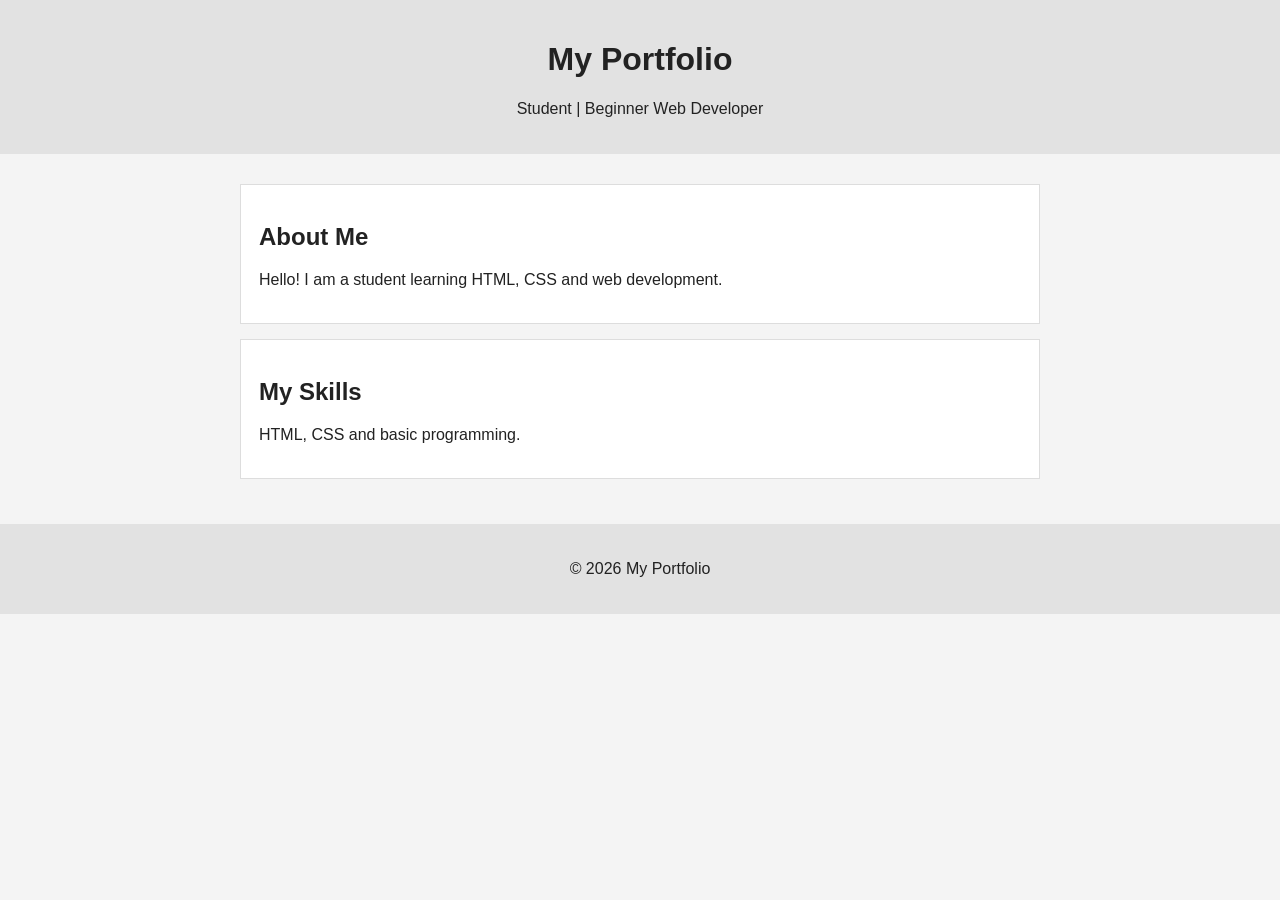
<file: Web_Development_Assignment/Module_1_Terminal_Git_GitHub/P2_Portfolio_Initial_Commit/index.html>
<!DOCTYPE html>
<html lang="en">
<head>
    <meta charset="UTF-8">
    <meta name="viewport" content="width=device-width, initial-scale=1.0">
    <title>My Portfolio</title>
    <link rel="stylesheet" href="style.css">
</head>
<body>
    <header>
        <h1>My Portfolio</h1>
        <p>Student | Beginner Web Developer</p>
    </header>

    <main>
        <section>
            <h2>About Me</h2>
            <p>Hello! I am a student learning HTML, CSS and web development.</p>
        </section>

        <section>
            <h2>My Skills</h2>
            <p>HTML, CSS and basic programming.</p>
        </section>
    </main>

    <footer>
        <p>© 2026 My Portfolio</p>
    </footer>
</body>
</html>
</file>
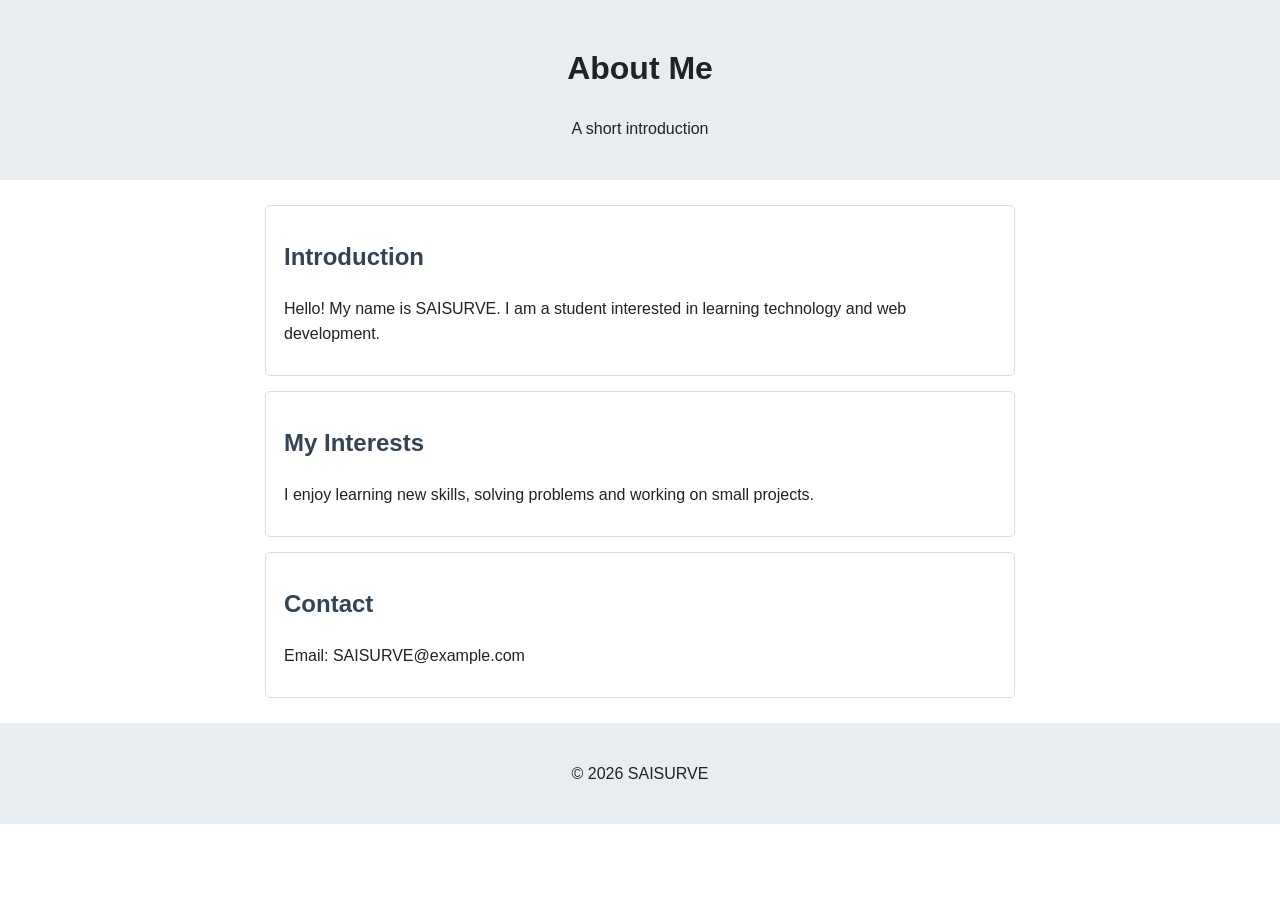
<file: Web_Development_Assignment/Module_2_HTML_CSS_Foundations/P5_Semantic_Bio_Page/index.html>
<!DOCTYPE html>
    <html lang="en">
    <head>
        <meta charset="UTF-8">
        <meta name="viewport" content="width=device-width, initial-scale=1.0">
        <title>P5: Semantic Bio Page</title>
        <link rel="stylesheet" href="style.css">
    </head>
    <body>

<header class="top">
    <h1>About Me</h1>
    <p>A short introduction</p>
</header>
<main>
    <section>
        <h2>Introduction</h2>
        <p>Hello! My name is SAISURVE. I am a student interested in learning technology and web development.</p>
    </section>
    <section>
        <h2>My Interests</h2>
        <p>I enjoy learning new skills, solving problems and working on small projects.</p>
    </section>
    <section>
        <h2>Contact</h2>
        <p>Email: SAISURVE@example.com</p>
    </section>
</main>
<footer><p>© 2026 SAISURVE</p></footer>

    </body>
    </html>
</file>
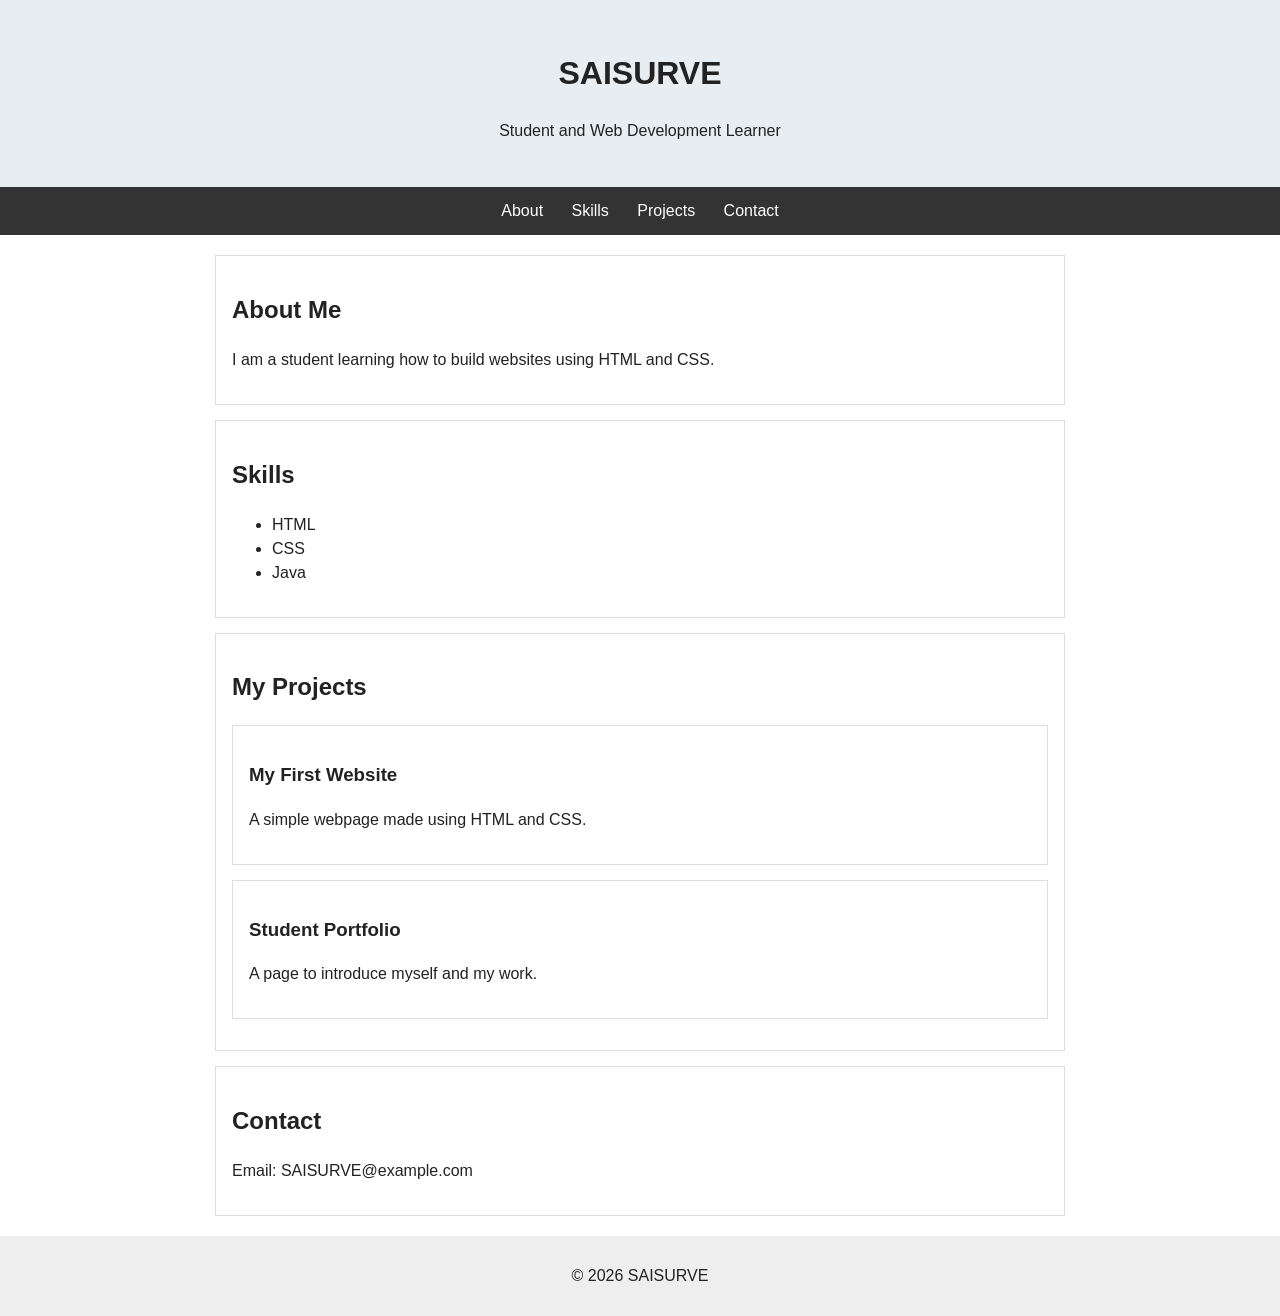
<file: Web_Development_Assignment/Module_2_HTML_CSS_Foundations/P6_Portfolio_Structure/index.html>
<!DOCTYPE html>
    <html lang="en">
    <head>
        <meta charset="UTF-8">
        <meta name="viewport" content="width=device-width, initial-scale=1.0">
        <title>P6: My Portfolio</title>
        <link rel="stylesheet" href="style.css">
    </head>
    <body>

<header>
    <h1>SAISURVE</h1>
    <p>Student and Web Development Learner</p>
</header>
<nav>
    <a href="#about">About</a>
    <a href="#skills">Skills</a>
    <a href="#projects">Projects</a>
    <a href="#contact">Contact</a>
</nav>
<main>
    <section id="about">
        <h2>About Me</h2>
        <p>I am a student learning how to build websites using HTML and CSS.</p>
    </section>
    <section id="skills">
        <h2>Skills</h2>
        <ul><li>HTML</li><li>CSS</li><li>Java</li></ul>
    </section>
    <section id="projects">
        <h2>My Projects</h2>
        <article><h3>My First Website</h3><p>A simple webpage made using HTML and CSS.</p></article>
        <article><h3>Student Portfolio</h3><p>A page to introduce myself and my work.</p></article>
    </section>
    <section id="contact">
        <h2>Contact</h2>
        <p>Email: SAISURVE@example.com</p>
    </section>
</main>
<footer><p>© 2026 SAISURVE</p></footer>

    </body>
    </html>
</file>
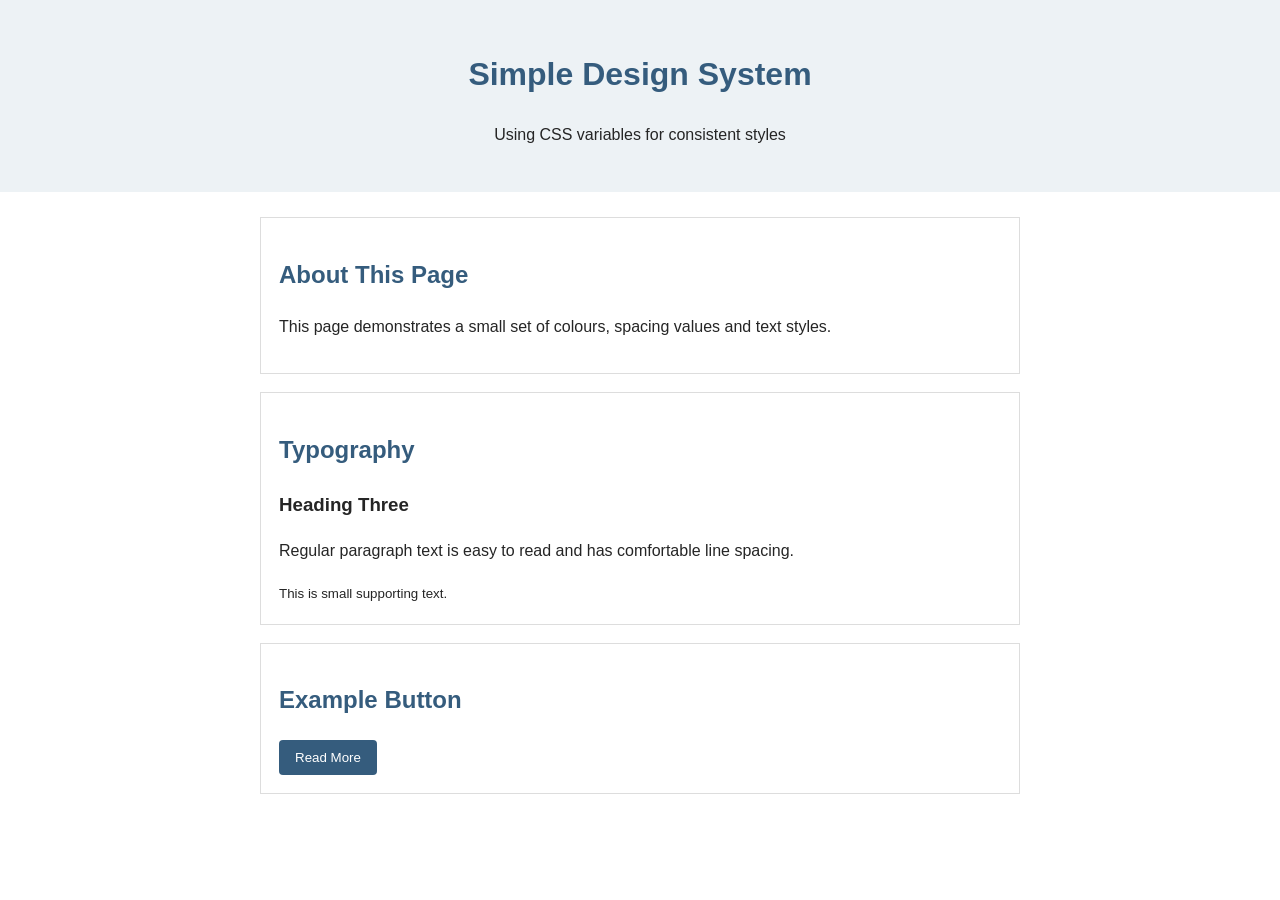
<file: Web_Development_Assignment/Module_2_HTML_CSS_Foundations/P7_Design_Tokens_Typography/index.html>
<!DOCTYPE html>
    <html lang="en">
    <head>
        <meta charset="UTF-8">
        <meta name="viewport" content="width=device-width, initial-scale=1.0">
        <title>P7: Design Tokens and Typography</title>
        <link rel="stylesheet" href="style.css">
    </head>
    <body>

<header><h1>Simple Design System</h1><p>Using CSS variables for consistent styles</p></header>
<main>
    <section>
        <h2>About This Page</h2>
        <p>This page demonstrates a small set of colours, spacing values and text styles.</p>
    </section>
    <section>
        <h2>Typography</h2>
        <h3>Heading Three</h3>
        <p>Regular paragraph text is easy to read and has comfortable line spacing.</p>
        <small>This is small supporting text.</small>
    </section>
    <section>
        <h2>Example Button</h2>
        <button>Read More</button>
    </section>
</main>

    </body>
    </html>
</file>
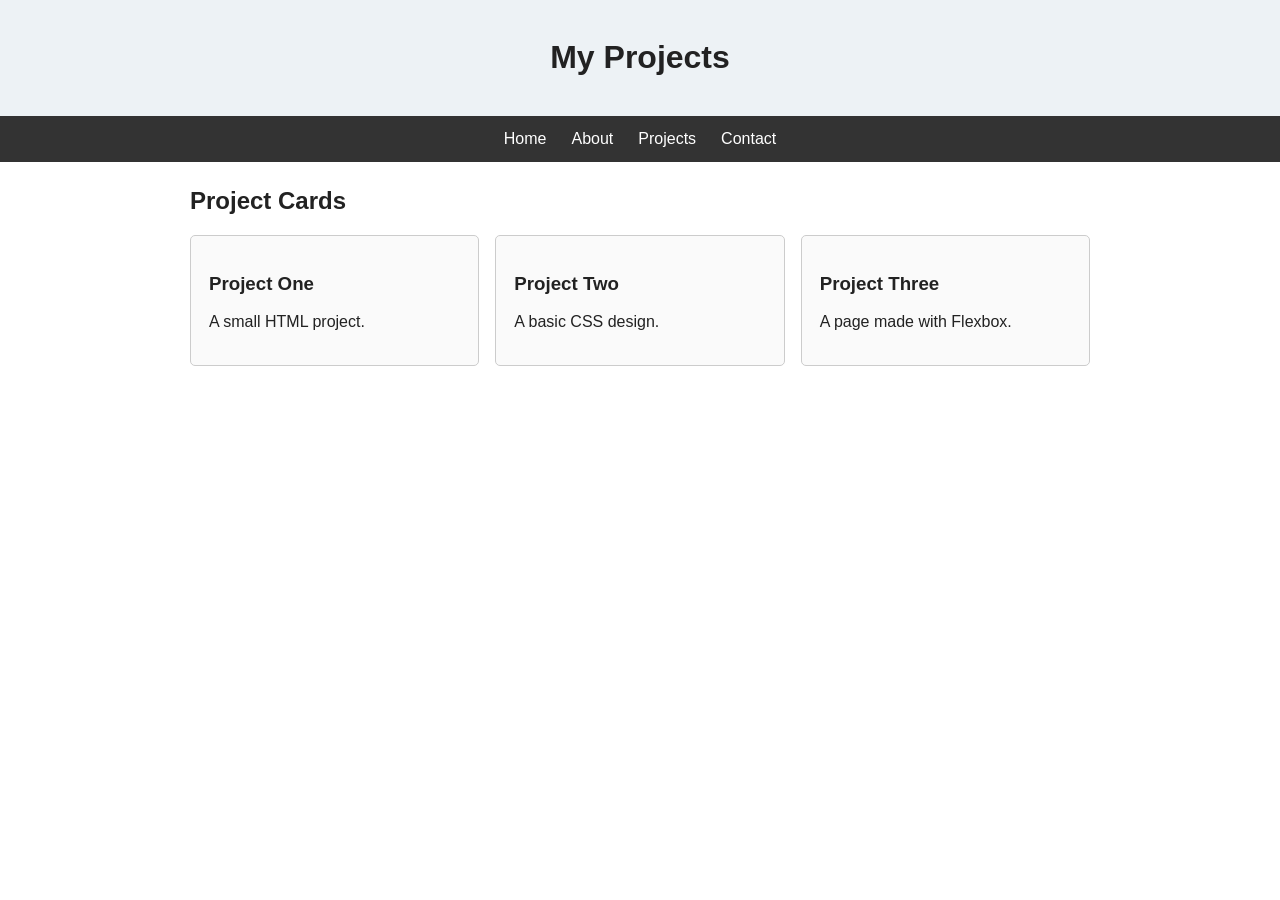
<file: Web_Development_Assignment/Module_2_HTML_CSS_Foundations/P9_Responsive_Navbar_Flexbox/index.html>
<!DOCTYPE html>
<html lang="en">

<head>
    <meta charset="UTF-8">
    <meta name="viewport" content="width=device-width, initial-scale=1.0">
    <title>P9: Responsive Navbar and Card Grid</title>
    <link rel="stylesheet" href="style.css">
</head>

<body>

    <header>
        <h1>My Projects</h1>
    </header>
    <nav class="navbar"><a href="#">Home</a><a href="#">About</a><a href="#">Projects</a><a href="#">Contact</a></nav>
    <main>
        <h2>Project Cards</h2>
        <div class="cards">
            <article class="card">
                <h3>Project One</h3>
                <p>A small HTML project.</p>
            </article>
            <article class="card">
                <h3>Project Two</h3>
                <p>A basic CSS design.</p>
            </article>
            <article class="card">
                <h3>Project Three</h3>
                <p>A page made with Flexbox.</p>
            </article>
        </div>
    </main>

</body>

</html>
</file>
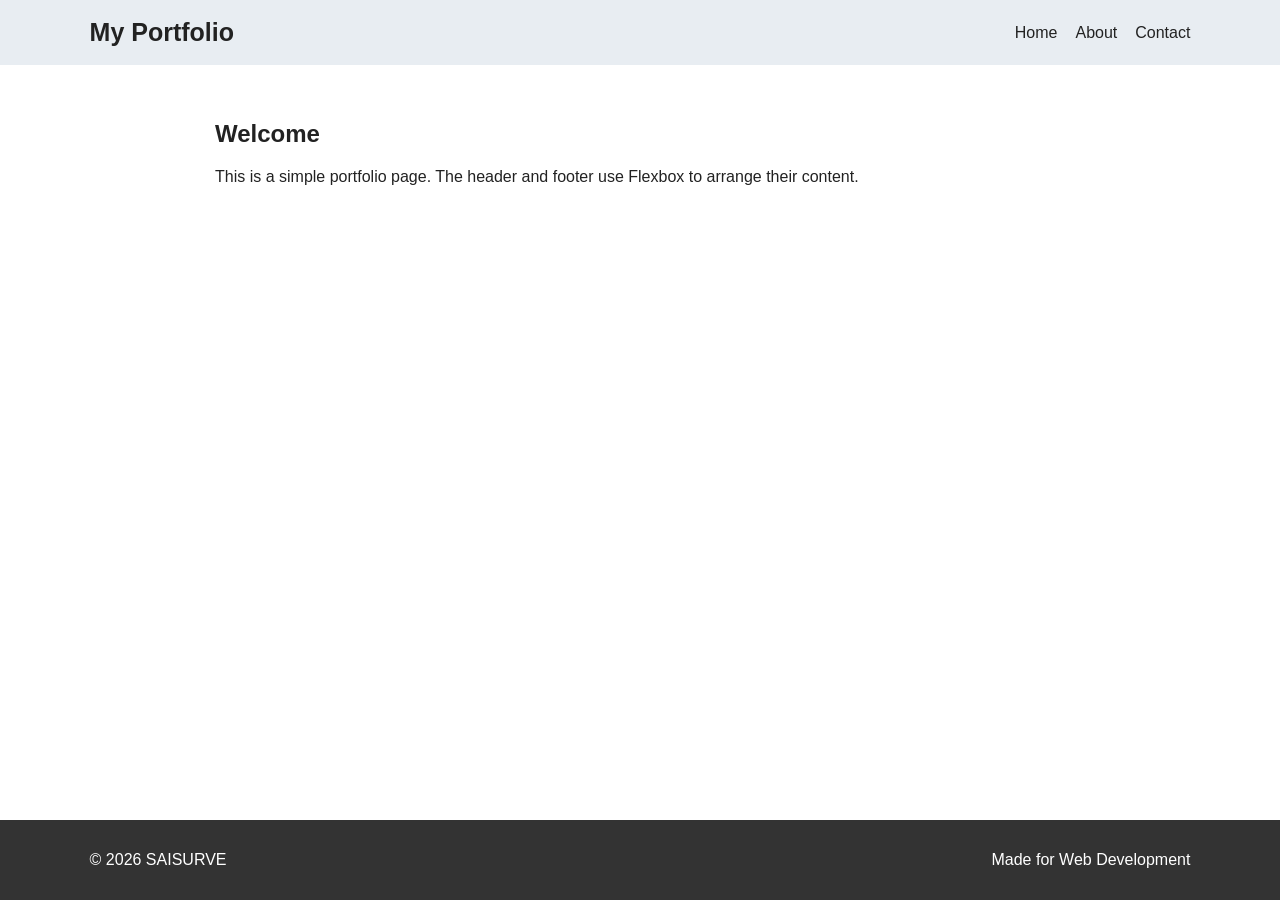
<file: Web_Development_Assignment/Module_3_CSS_Layout_Systems/P10_Header_Footer_Flexbox/index.html>
<!DOCTYPE html>
<html lang="en">

<head>
    <meta charset="UTF-8">
    <meta name="viewport" content="width=device-width, initial-scale=1.0">
    <title>P10: Header and Footer with Flexbox</title>
    <link rel="stylesheet" href="style.css">
</head>

<body>

    <header class="site-header">
        <h1>My Portfolio</h1>
        <nav><a href="#">Home</a><a href="#">About</a><a href="#">Contact</a></nav>
    </header>
    <main>
        <h2>Welcome</h2>
        <p>This is a simple portfolio page. The header and footer use Flexbox to arrange their content.</p>
    </main>
    <footer class="site-footer">
        <p>© 2026 SAISURVE</p>
        <p>Made for Web Development</p>
    </footer>

</body>

</html>
</file>
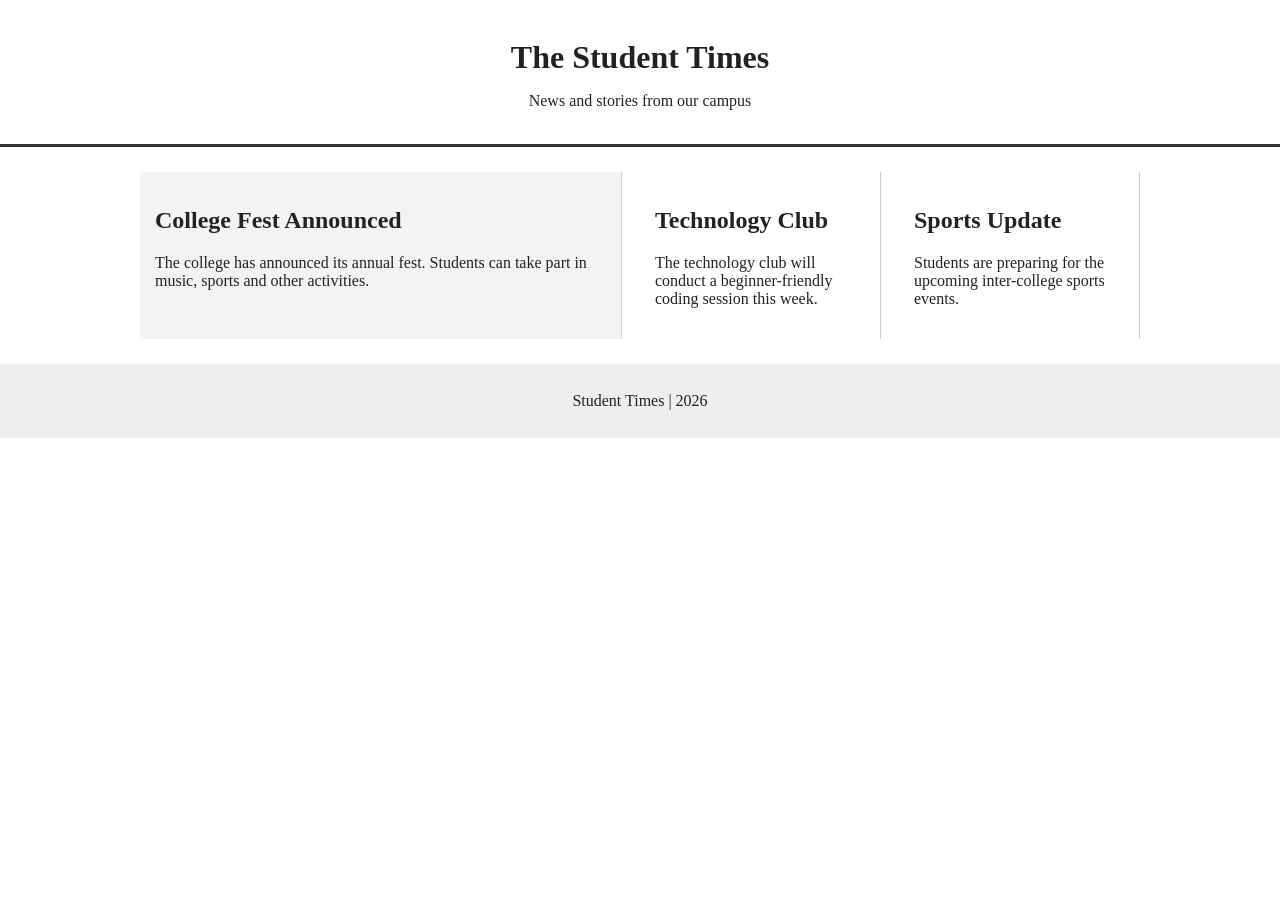
<file: Web_Development_Assignment/Module_3_CSS_Layout_Systems/P11_Newspaper_Grid/index.html>
<!DOCTYPE html>
<html lang="en">

<head>
    <meta charset="UTF-8">
    <meta name="viewport" content="width=device-width, initial-scale=1.0">
    <title>P11: Newspaper Three-Column Grid</title>
    <link rel="stylesheet" href="style.css">
</head>

<body>

    <header>
        <h1>The Student Times</h1>
        <p>News and stories from our campus</p>
    </header>
    <main class="news-grid">
        <article class="main-story">
            <h2>College Fest Announced</h2>
            <p>The college has announced its annual fest. Students can take part in music, sports and other activities.
            </p>
        </article>
        <article>
            <h2>Technology Club</h2>
            <p>The technology club will conduct a beginner-friendly coding session this week.</p>
        </article>
        <article>
            <h2>Sports Update</h2>
            <p>Students are preparing for the upcoming inter-college sports events.</p>
        </article>
    </main>
    <footer>
        <p>Student Times | 2026</p>
    </footer>

</body>

</html>
</file>
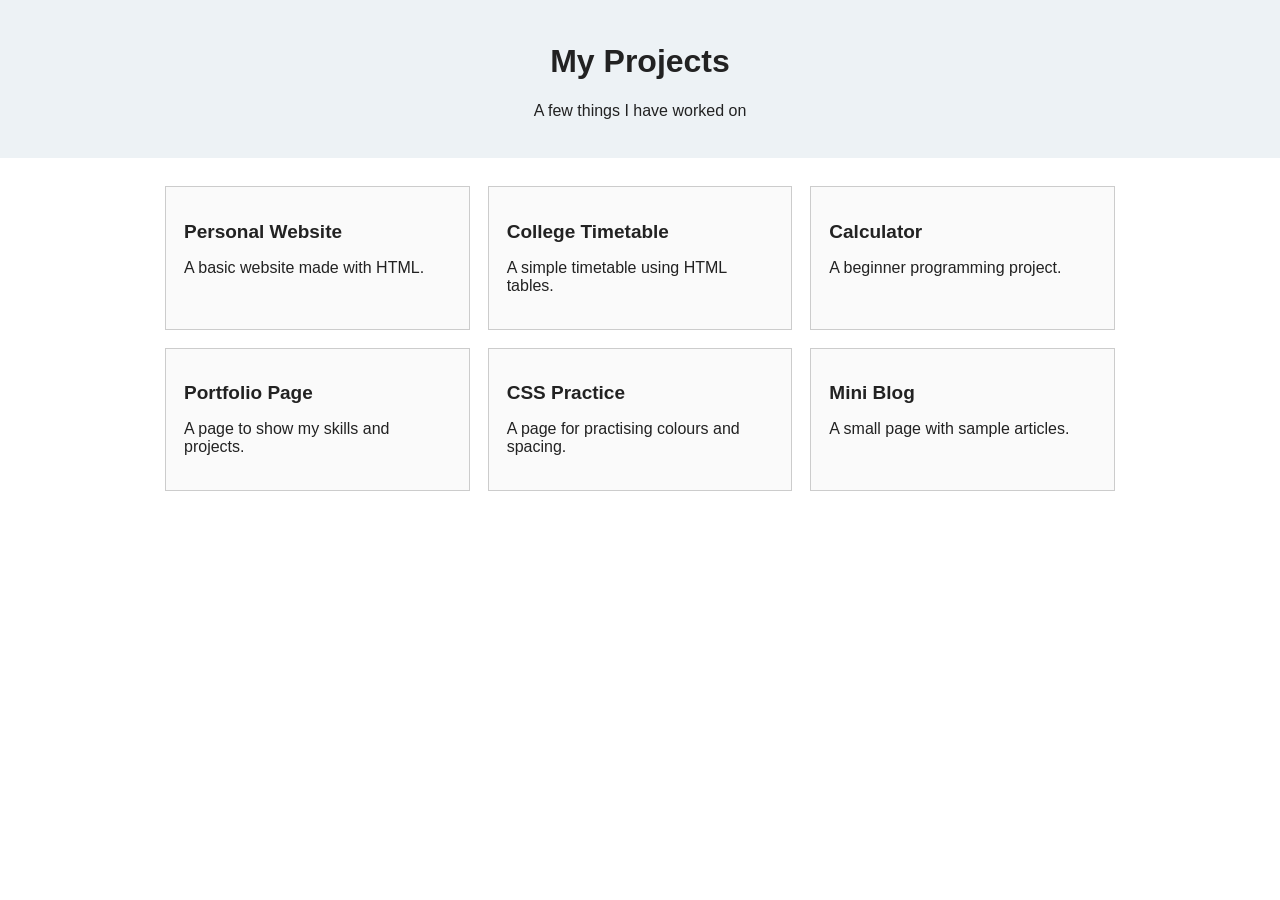
<file: Web_Development_Assignment/Module_3_CSS_Layout_Systems/P12_Portfolio_Projects_Grid/index.html>
<!DOCTYPE html>
<html lang="en">

<head>
    <meta charset="UTF-8">
    <meta name="viewport" content="width=device-width, initial-scale=1.0">
    <title>P12: Portfolio Projects Grid</title>
    <link rel="stylesheet" href="style.css">
</head>

<body>

    <header>
        <h1>My Projects</h1>
        <p>A few things I have worked on</p>
    </header>
    <main class="project-grid">
        <article>
            <h2>Personal Website</h2>
            <p>A basic website made with HTML.</p>
        </article>
        <article>
            <h2>College Timetable</h2>
            <p>A simple timetable using HTML tables.</p>
        </article>
        <article>
            <h2>Calculator</h2>
            <p>A beginner programming project.</p>
        </article>
        <article>
            <h2>Portfolio Page</h2>
            <p>A page to show my skills and projects.</p>
        </article>
        <article>
            <h2>CSS Practice</h2>
            <p>A page for practising colours and spacing.</p>
        </article>
        <article>
            <h2>Mini Blog</h2>
            <p>A small page with sample articles.</p>
        </article>
    </main>

</body>

</html>
</file>
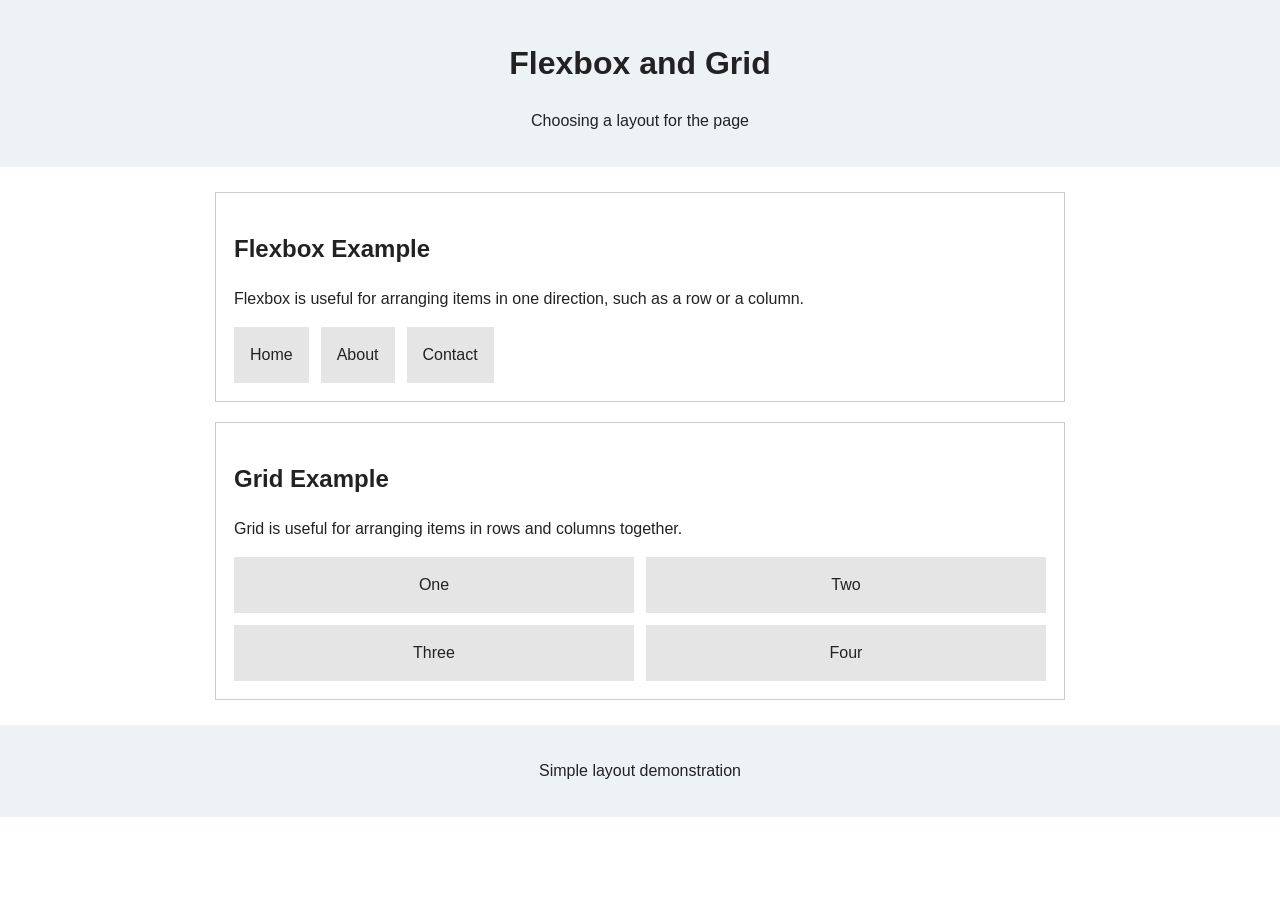
<file: Web_Development_Assignment/Module_3_CSS_Layout_Systems/P13_Flexbox_vs_Grid/index.html>
<!DOCTYPE html>
<html lang="en">

<head>
    <meta charset="UTF-8">
    <meta name="viewport" content="width=device-width, initial-scale=1.0">
    <title>P13: Flexbox vs Grid</title>
    <link rel="stylesheet" href="style.css">
</head>

<body>

    <header>
        <h1>Flexbox and Grid</h1>
        <p>Choosing a layout for the page</p>
    </header>
    <main>
        <section>
            <h2>Flexbox Example</h2>
            <p>Flexbox is useful for arranging items in one direction, such as a row or a column.</p>
            <div class="flex-example">
                <div>Home</div>
                <div>About</div>
                <div>Contact</div>
            </div>
        </section>
        <section>
            <h2>Grid Example</h2>
            <p>Grid is useful for arranging items in rows and columns together.</p>
            <div class="grid-example">
                <div>One</div>
                <div>Two</div>
                <div>Three</div>
                <div>Four</div>
            </div>
        </section>
    </main>
    <footer>
        <p>Simple layout demonstration</p>
    </footer>

</body>

</html>
</file>
<file: Web_Development_Assignment/Module_1_Terminal_Git_GitHub/P2_Portfolio_Initial_Commit/style.css>
body {
    font-family: Arial, sans-serif;
    margin: 0;
    background: #f4f4f4;
    color: #222;
}

header, footer {
    background: #e2e2e2;
    text-align: center;
    padding: 20px;
}

main {
    max-width: 800px;
    margin: 20px auto;
    padding: 10px;
}

section {
    background: white;
    padding: 18px;
    margin-bottom: 15px;
    border: 1px solid #ddd;
}
</file>
<file: Web_Development_Assignment/Module_2_HTML_CSS_Foundations/P5_Semantic_Bio_Page/style.css>
body { font-family: Arial, sans-serif; margin: 0; color: #222; line-height: 1.6; }
.top, footer { background: #e8edf2; text-align: center; padding: 22px; }
main { max-width: 750px; margin: 25px auto; padding: 0 18px; }
section { padding: 12px 18px; margin-bottom: 15px; border: 1px solid #ddd; border-radius: 5px; }
h2 { color: #345; }
</file>
<file: Web_Development_Assignment/Module_2_HTML_CSS_Foundations/P6_Portfolio_Structure/style.css>
body { font-family: Arial, sans-serif; margin: 0; color: #222; line-height: 1.5; }
header { background: #e8edf2; text-align: center; padding: 28px 10px; }
nav { background: #333; padding: 12px; text-align: center; }
nav a { color: white; text-decoration: none; margin: 0 12px; }
main { max-width: 850px; margin: 20px auto; padding: 0 18px; }
section, article { border: 1px solid #ddd; padding: 16px; margin-bottom: 15px; }
footer { background: #eee; text-align: center; padding: 12px; }
</file>
<file: Web_Development_Assignment/Module_2_HTML_CSS_Foundations/P7_Design_Tokens_Typography/style.css>
:root {
    --main-color: #355c7d;
    --light-color: #edf2f5;
    --space: 18px;
    --text-color: #252525;
}
body { font-family: Arial, sans-serif; color: var(--text-color); margin: 0; line-height: 1.6; }
header { background: var(--light-color); text-align: center; padding: 28px; }
main { max-width: 760px; margin: 25px auto; padding: 0 16px; }
section { padding: var(--space); margin-bottom: var(--space); border: 1px solid #ddd; }
h1, h2 { color: var(--main-color); }
button { background: var(--main-color); color: white; border: 0; padding: 10px 16px; border-radius: 4px; }
</file>
<file: Web_Development_Assignment/Module_2_HTML_CSS_Foundations/P9_Responsive_Navbar_Flexbox/style.css>
body { font-family: Arial, sans-serif; margin: 0; color: #222; }
header { background: #edf2f5; text-align: center; padding: 18px; }
.navbar { display: flex; justify-content: center; gap: 25px; background: #333; padding: 14px; }
.navbar a { color: white; text-decoration: none; }
main { max-width: 900px; margin: 25px auto; padding: 0 16px; }
.cards { display: flex; gap: 16px; flex-wrap: wrap; }
.card { flex: 1 1 220px; border: 1px solid #ccc; padding: 18px; border-radius: 5px; background: #fafafa; }
@media (max-width: 600px) {
    .navbar { flex-direction: column; align-items: center; gap: 12px; }
    .cards { flex-direction: column; }
}
</file>
<file: Web_Development_Assignment/Module_3_CSS_Layout_Systems/P10_Header_Footer_Flexbox/style.css>
* { box-sizing: border-box; }
body { margin: 0; min-height: 100vh; display: flex; flex-direction: column; font-family: Arial, sans-serif; color: #222; }
.site-header { display: flex; justify-content: space-between; align-items: center; flex-wrap: wrap; padding: 18px 7%; background: #e8edf2; gap: 12px; }
.site-header h1 { margin: 0; font-size: 25px; }
nav { display: flex; gap: 18px; }
nav a { color: #222; text-decoration: none; }
main { flex: 1; max-width: 850px; width: 90%; margin: 35px auto; }
.site-footer { display: flex; justify-content: space-between; flex-wrap: wrap; padding: 15px 7%; background: #333; color: white; }
@media (max-width: 550px) { .site-header, .site-footer { flex-direction: column; align-items: flex-start; } }
</file>
<file: Web_Development_Assignment/Module_3_CSS_Layout_Systems/P11_Newspaper_Grid/style.css>
body { margin: 0; font-family: Georgia, serif; color: #222; }
header { text-align: center; padding: 18px; border-bottom: 3px solid #333; }
header h1 { margin-bottom: 5px; }
.news-grid { display: grid; grid-template-columns: 2fr 1fr 1fr; gap: 18px; max-width: 1000px; margin: 25px auto; padding: 0 18px; }
article { padding: 15px; border-right: 1px solid #ccc; }
.main-story { background: #f3f3f3; }
footer { text-align: center; padding: 12px; background: #eee; }
@media (max-width: 650px) { .news-grid { grid-template-columns: 1fr; } article { border-right: 0; border-bottom: 1px solid #ccc; } }
</file>
<file: Web_Development_Assignment/Module_3_CSS_Layout_Systems/P12_Portfolio_Projects_Grid/style.css>
body { margin: 0; font-family: Arial, sans-serif; color: #222; }
header { text-align: center; background: #edf2f5; padding: 22px; }
.project-grid { display: grid; grid-template-columns: repeat(3, 1fr); gap: 18px; max-width: 950px; margin: 28px auto; padding: 0 18px; }
article { border: 1px solid #ccc; padding: 18px; background: #fafafa; }
article h2 { font-size: 19px; }
@media (max-width: 700px) { .project-grid { grid-template-columns: repeat(2, 1fr); } }
@media (max-width: 450px) { .project-grid { grid-template-columns: 1fr; } }
</file>
<file: Web_Development_Assignment/Module_3_CSS_Layout_Systems/P13_Flexbox_vs_Grid/style.css>
body { margin: 0; font-family: Arial, sans-serif; color: #222; line-height: 1.5; }
header, footer { text-align: center; padding: 18px; background: #edf2f5; }
main { max-width: 850px; margin: 25px auto; padding: 0 18px; }
section { border: 1px solid #ccc; padding: 18px; margin-bottom: 20px; }
.flex-example { display: flex; gap: 12px; }
.flex-example div, .grid-example div { background: #e5e5e5; padding: 16px; text-align: center; }
.grid-example { display: grid; grid-template-columns: repeat(2, 1fr); gap: 12px; }
@media (max-width: 500px) { .flex-example { flex-direction: column; } }
</file>
